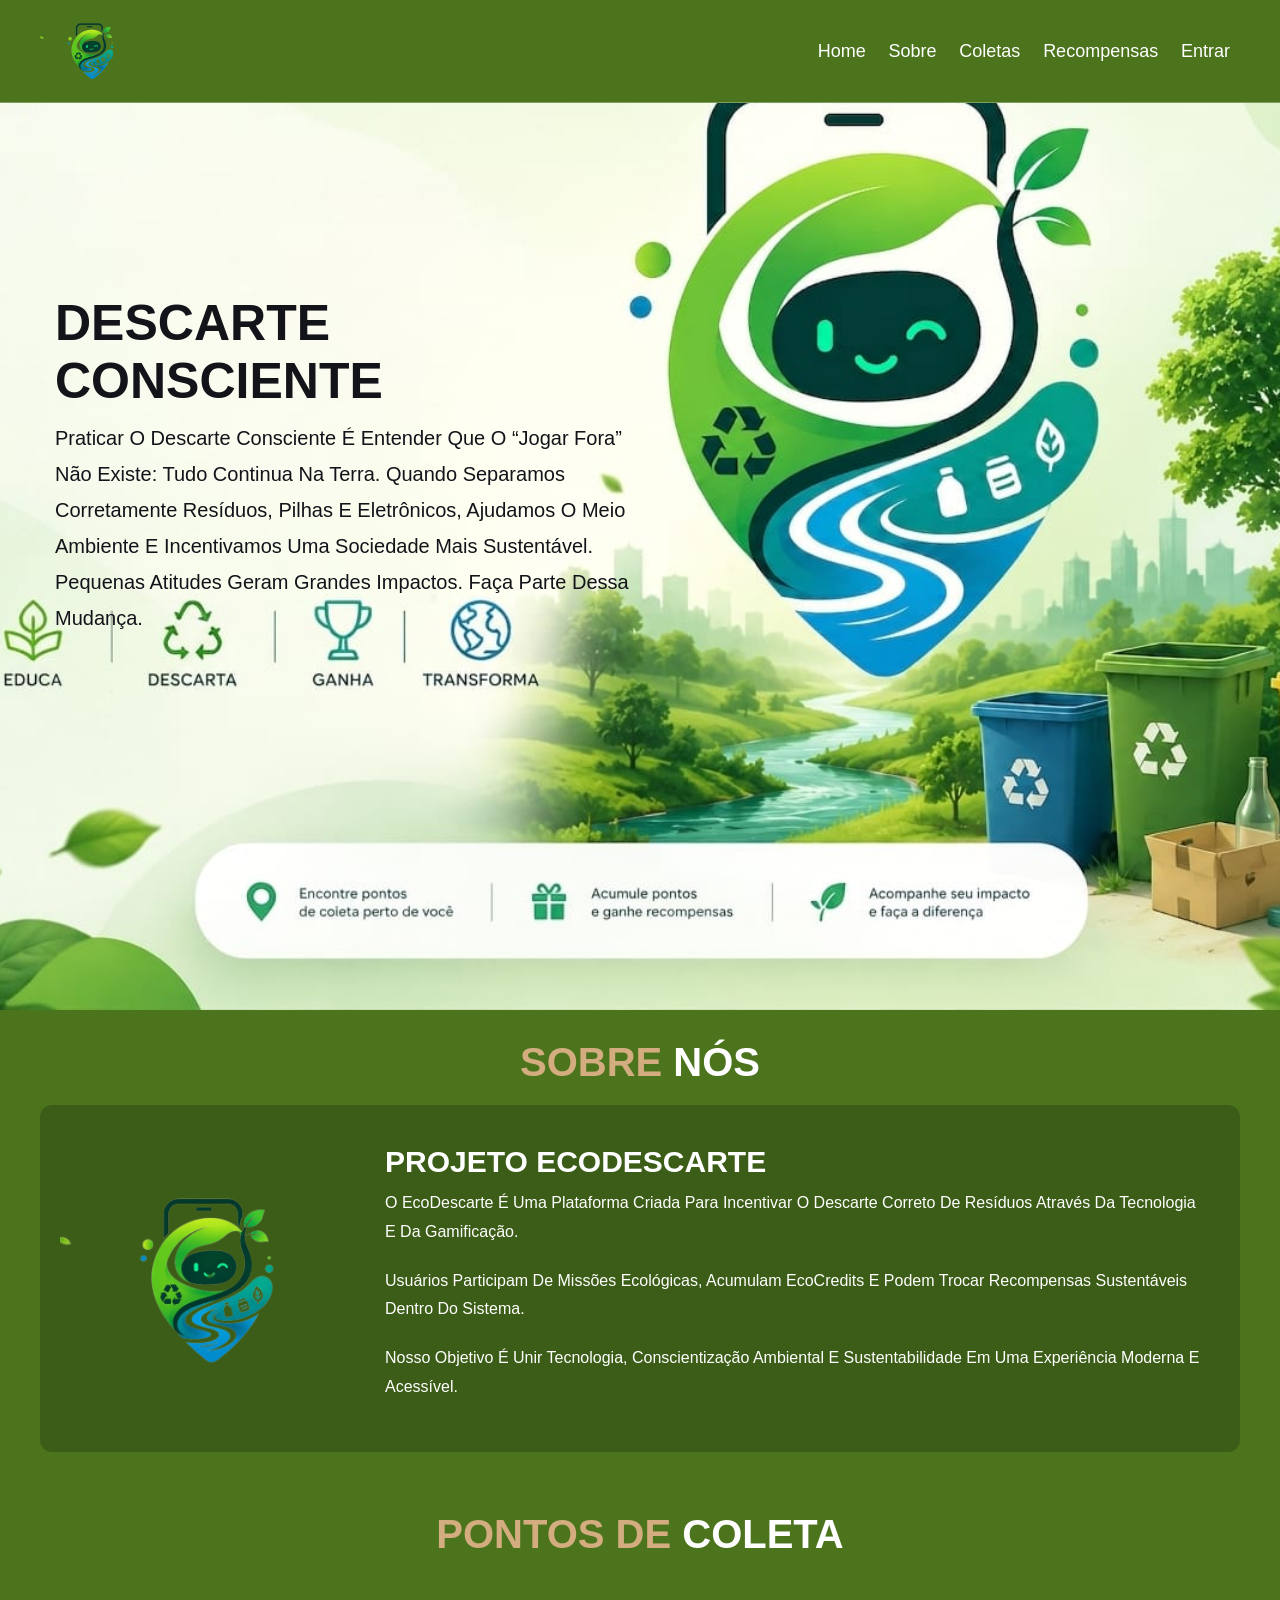
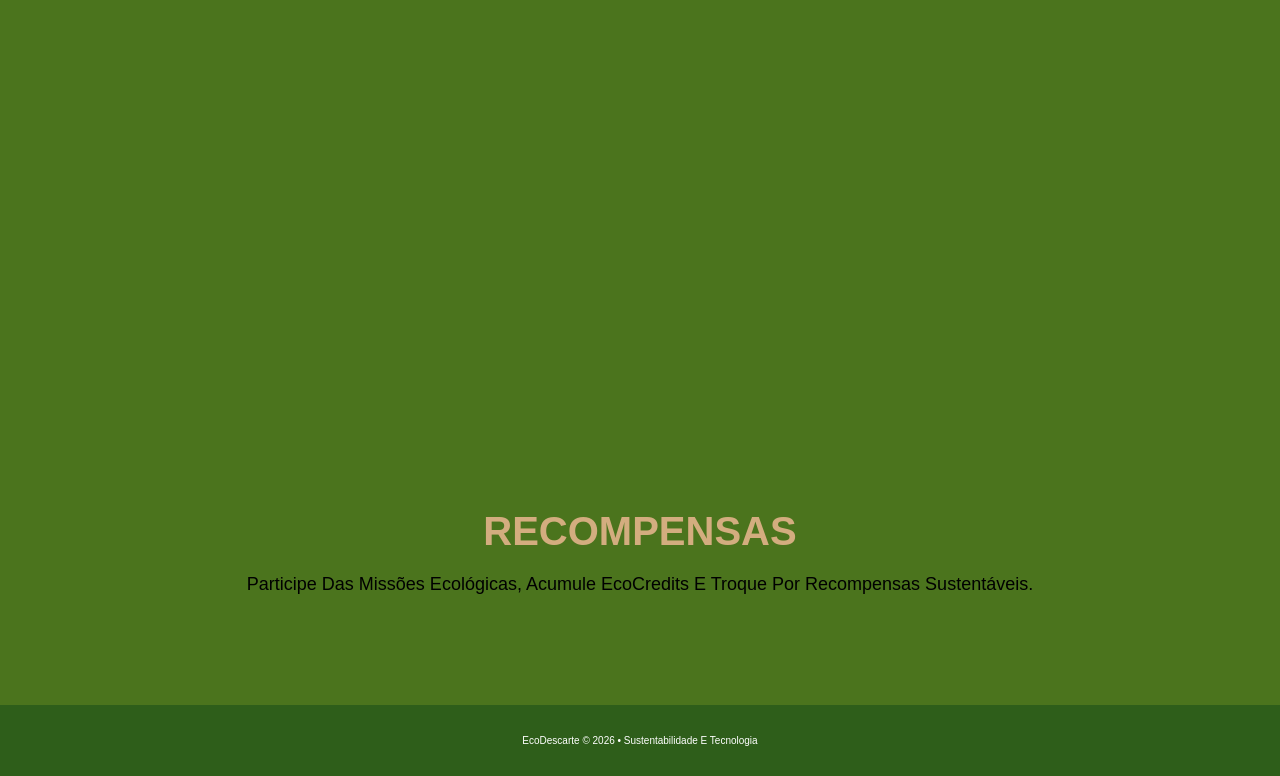
<file: frontend/index.html>
<!DOCTYPE html>
<html lang="pt-br">

<head>

    <meta charset="UTF-8">

    <meta name="viewport" content="width=device-width, initial-scale=1.0">

    <title>EcoDescarte</title>

    <!-- CSS -->
    <link rel="stylesheet" href="index.css">

    <!-- FONTES -->
    <link rel="preconnect" href="https://fonts.googleapis.com">

    <link rel="preconnect" href="https://fonts.gstatic.com" crossorigin>

    <link
        href="https://fonts.googleapis.com/css2?family=Poppins:wght@300;400;500;600;700&display=swap"
        rel="stylesheet">

</head>

<body>

    <!-- HEADER -->
    <header class="header">

        <section>

            <!-- LOGO -->
            <a href="index.html" class="logo">

                <img
                    src="img/logoDF.png"
                    class="logo-site"
                    alt="EcoDescarte">

            </a>

            <!-- NAVBAR -->
            <nav class="navbar">

                <a href="#home">Home</a>

                <a href="#sobre">Sobre</a>

                <a href="#coleta">Coletas</a>

                <a href="#recompensas">Recompensas</a>

                <!-- LOGIN -->
                <a href="login/login.html">
                    Entrar
                </a>

            </nav>

        </section>

    </header>


    <!-- HOME -->
    <div class="home-container">

        <section id="home">

            <div class="content">

                <h3>
                    DESCARTE CONSCIENTE
                </h3>

                <p>

                    Praticar o descarte consciente é entender
                    que o “jogar fora” não existe:
                    tudo continua na Terra.

                    Quando separamos corretamente resíduos,
                    pilhas e eletrônicos,
                    ajudamos o meio ambiente e incentivamos
                    uma sociedade mais sustentável.

                    Pequenas atitudes geram grandes impactos.
                    Faça parte dessa mudança.

                </p>


            </div>

        </section>

    </div>


    <!-- SOBRE -->
    <section class="sobre" id="sobre">

        <h2 class="title">

            Sobre <span>Nós</span>

        </h2>

        <div class="row">

            <!-- IMAGEM -->
            <div class="container-image">

                <img
                    src="img/logoDF.png"
                    class="logo-sobre"
                    alt="Projeto EcoDescarte">

            </div>

            <!-- TEXTO -->
            <div class="content">

                <h3>
                    Projeto EcoDescarte
                </h3>

                <p>

                    O EcoDescarte é uma plataforma criada para
                    incentivar o descarte correto de resíduos
                    através da tecnologia e da gamificação.

                </p>

                <p>

                    Usuários participam de missões ecológicas,
                    acumulam EcoCredits e podem trocar
                    recompensas sustentáveis dentro do sistema.

                </p>

                <p>

                    Nosso objetivo é unir tecnologia,
                    conscientização ambiental e sustentabilidade
                    em uma experiência moderna e acessível.

                </p>

            </div>

        </div>

    </section>


    <!-- COLETAS -->
    <section class="coletas" id="coleta">

        <h2 class="title">

            Pontos de <span>Coleta</span>

        </h2>

        <div class="map-container">

            <iframe
                src="https://www.google.com/maps/embed?pb=!1m16!1m12!1m3!1d15936.823341590052!2d-59.94503219999999!3d-3.0394121!2m3!1f0!2f0!3f0!3m2!1i1024!2i768!4f13.1!2m1!1scoleta%20de%20reciclagem!5e0!3m2!1spt-BR!2sbr!4v1778520309577!5m2!1spt-BR!2sbr"
                width="100%"
                height="450"
                style="border:0;"
                allowfullscreen=""
                loading="lazy"
                referrerpolicy="no-referrer-when-downgrade">

            </iframe>

        </div>

    </section>


    <!-- RECOMPENSAS -->
    <section class="loja" id="recompensas">

        <h2 class="title">

            Recompensas

        </h2>

        <p
            style="
                text-align:center;
                margin-bottom:30px;
                font-size:18px;
            ">

            Participe das missões ecológicas,
            acumule EcoCredits e troque
            por recompensas sustentáveis.

        </p>

        <!-- PRODUTOS -->
        <div class="box-container">

        </div>

    </section>


    <!-- FOOTER -->
    <footer
        style="
            text-align:center;
            padding:30px;
            color:white;
            background:#2E5E1A;
            margin-top:50px;
        ">

        EcoDescarte © 2026
        • Sustentabilidade e Tecnologia

    </footer>


    <!-- SCRIPT -->
    <script src="app.js"></script>

</body>

</html>
</file>
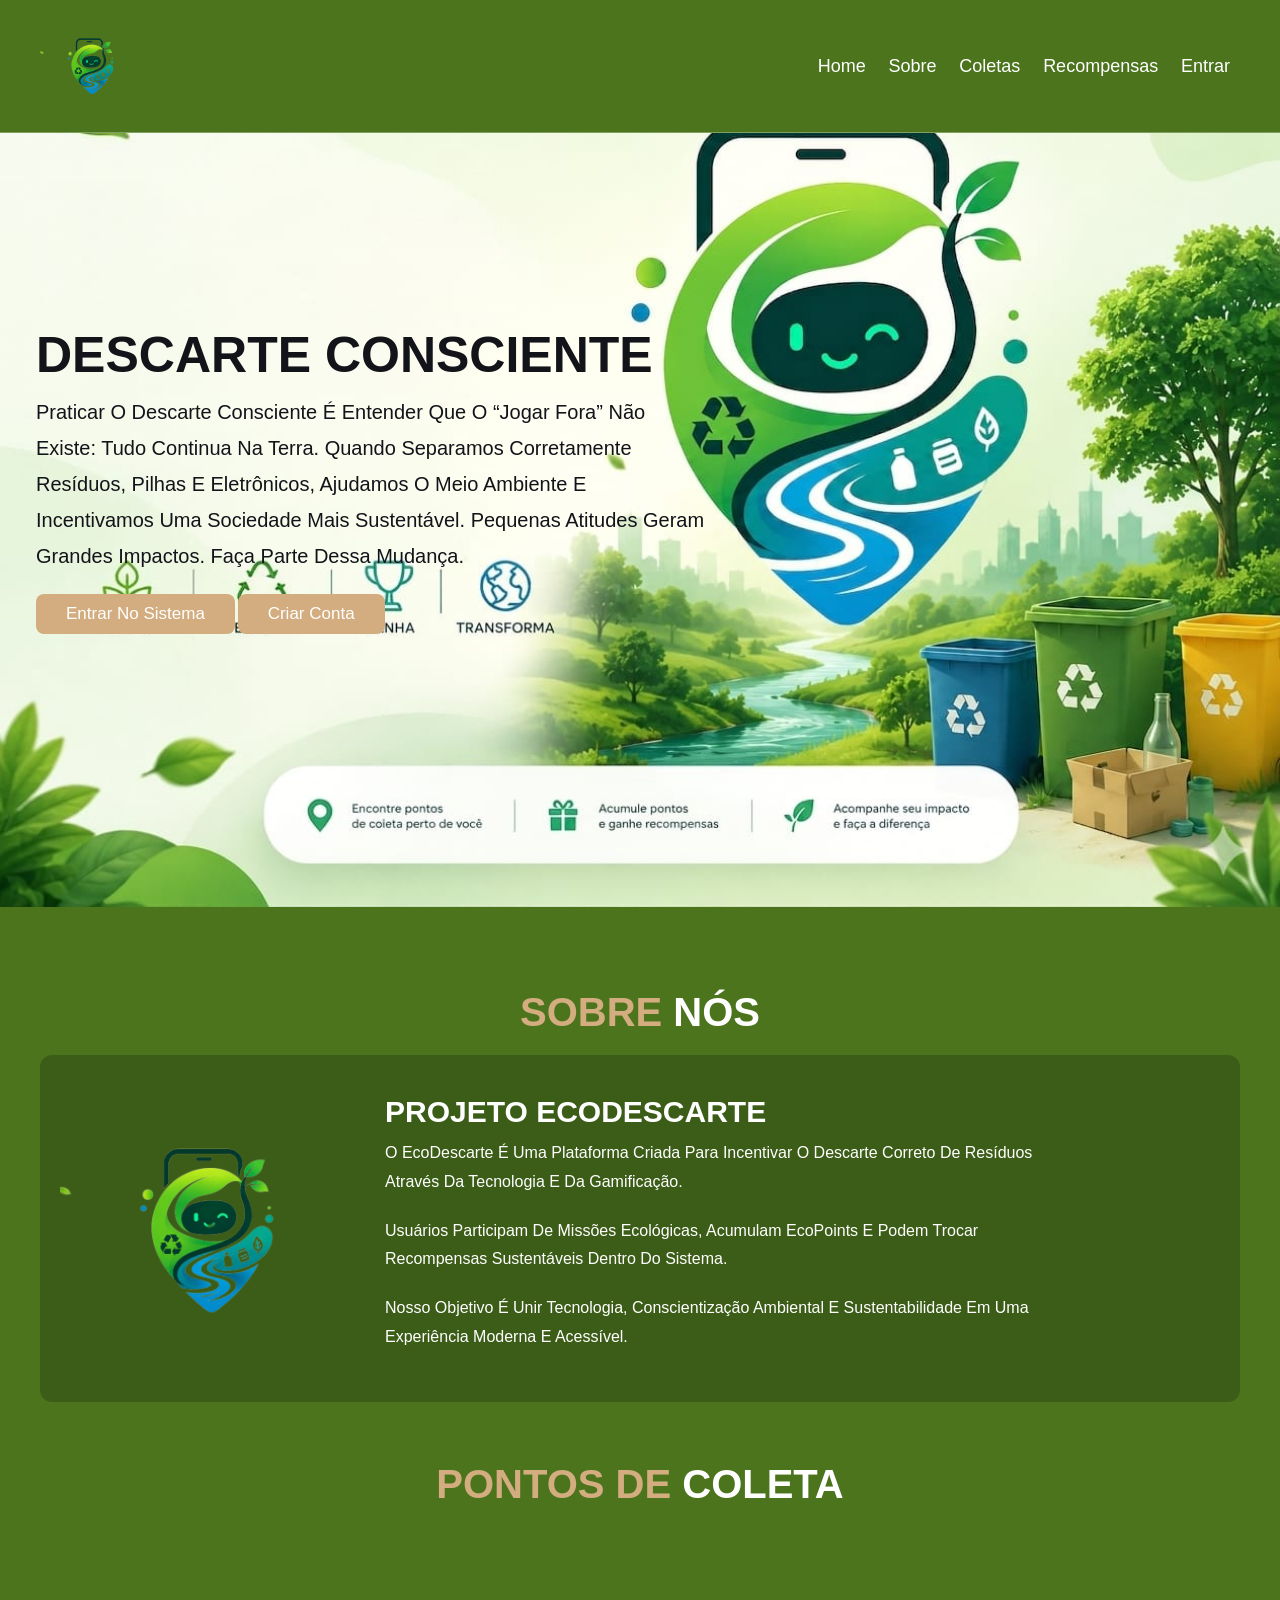
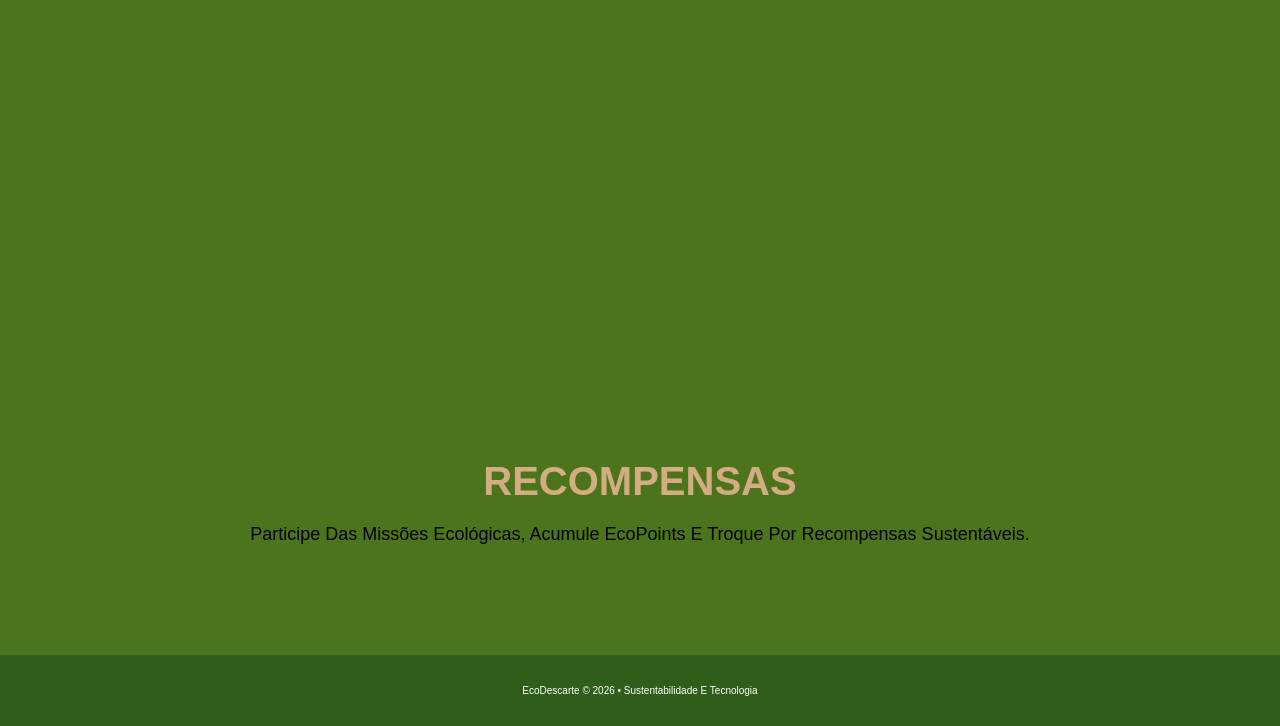
<file: frontend/index/index.html>
<!DOCTYPE html>
<html lang="pt-br">

<head>

    <meta charset="UTF-8">

    <meta name="viewport" content="width=device-width, initial-scale=1.0">

    <title>EcoDescarte</title>

    <!-- CSS -->
    <link rel="stylesheet" href="index.css">

    <!-- FONTES -->
    <link rel="preconnect" href="https://fonts.googleapis.com">

    <link rel="preconnect" href="https://fonts.gstatic.com" crossorigin>

    <link
        href="https://fonts.googleapis.com/css2?family=Poppins:wght@300;400;500;600;700&display=swap"
        rel="stylesheet">

</head>

<body>

    <!-- HEADER -->
    <header class="header">

        <section>

            <!-- LOGO -->
            <a href="index.html" class="logo">

                <img
                    src="img/logoDF.png"
                    class="logo-site"
                    alt="EcoDescarte">

            </a>

            <!-- NAVBAR -->
            <nav class="navbar">

                <a href="#home">Home</a>

                <a href="#sobre">Sobre</a>

                <a href="#coleta">Coletas</a>

                <a href="#recompensas">Recompensas</a>

                <!-- LOGIN -->
                <a href="../login/login.html">
                    Entrar
                </a>

            </nav>

        </section>

    </header>


    <!-- HOME -->
    <div class="home-container">

        <section id="home">

            <div class="content">

                <h3>
                    DESCARTE CONSCIENTE
                </h3>

                <p>

                    Praticar o descarte consciente é entender
                    que o “jogar fora” não existe:
                    tudo continua na Terra.

                    Quando separamos corretamente resíduos,
                    pilhas e eletrônicos,
                    ajudamos o meio ambiente e incentivamos
                    uma sociedade mais sustentável.

                    Pequenas atitudes geram grandes impactos.
                    Faça parte dessa mudança.

                </p>

                <!-- BOTÕES -->
                <div class="buttons-home">

                    <a
                        href="../login/login.html"
                        class="btn">

                        Entrar no Sistema

                    </a>

                    <a
                        href="../cadastro/cadastro.html"
                        class="btn">

                        Criar Conta

                    </a>

                </div>

            </div>

        </section>

    </div>


    <!-- SOBRE -->
    <section class="sobre" id="sobre">

        <h2 class="title">

            Sobre <span>Nós</span>

        </h2>

        <div class="row">

            <!-- IMAGEM -->
            <div class="container-image">

                <img
                    src="img/logoDF.png"
                    class="logo-sobre"
                    alt="Projeto EcoDescarte">

            </div>

            <!-- TEXTO -->
            <div class="content">

                <h3>
                    Projeto EcoDescarte
                </h3>

                <p>

                    O EcoDescarte é uma plataforma criada para
                    incentivar o descarte correto de resíduos
                    através da tecnologia e da gamificação.

                </p>

                <p>

                    Usuários participam de missões ecológicas,
                    acumulam EcoPoints e podem trocar
                    recompensas sustentáveis dentro do sistema.

                </p>

                <p>

                    Nosso objetivo é unir tecnologia,
                    conscientização ambiental e sustentabilidade
                    em uma experiência moderna e acessível.

                </p>

            </div>

        </div>

    </section>


    <!-- COLETAS -->
    <section class="coletas" id="coleta">

        <h2 class="title">

            Pontos de <span>Coleta</span>

        </h2>

        <div class="map-container">

            <iframe
                src="https://www.google.com/maps/embed?pb=!1m16!1m12!1m3!1d15936.823341590052!2d-59.94503219999999!3d-3.0394121!2m3!1f0!2f0!3f0!3m2!1i1024!2i768!4f13.1!2m1!1scoleta%20de%20reciclagem!5e0!3m2!1spt-BR!2sbr!4v1778520309577!5m2!1spt-BR!2sbr"
                width="100%"
                height="450"
                style="border:0;"
                allowfullscreen=""
                loading="lazy"
                referrerpolicy="no-referrer-when-downgrade">

            </iframe>

        </div>

    </section>


    <!-- RECOMPENSAS -->
    <section class="loja" id="recompensas">

        <h2 class="title">

            Recompensas

        </h2>

        <p
            style="
                text-align:center;
                margin-bottom:30px;
                font-size:18px;
            ">

            Participe das missões ecológicas,
            acumule EcoPoints e troque
            por recompensas sustentáveis.

        </p>

        <!-- PRODUTOS -->
        <div class="box-container">

        </div>

    </section>


    <!-- FOOTER -->
    <footer
        style="
            text-align:center;
            padding:30px;
            color:white;
            background:#2E5E1A;
            margin-top:50px;
        ">

        EcoDescarte © 2026
        • Sustentabilidade e Tecnologia

    </footer>


    <!-- SCRIPT -->
    <script src="app.js"></script>

</body>

</html>
</file>
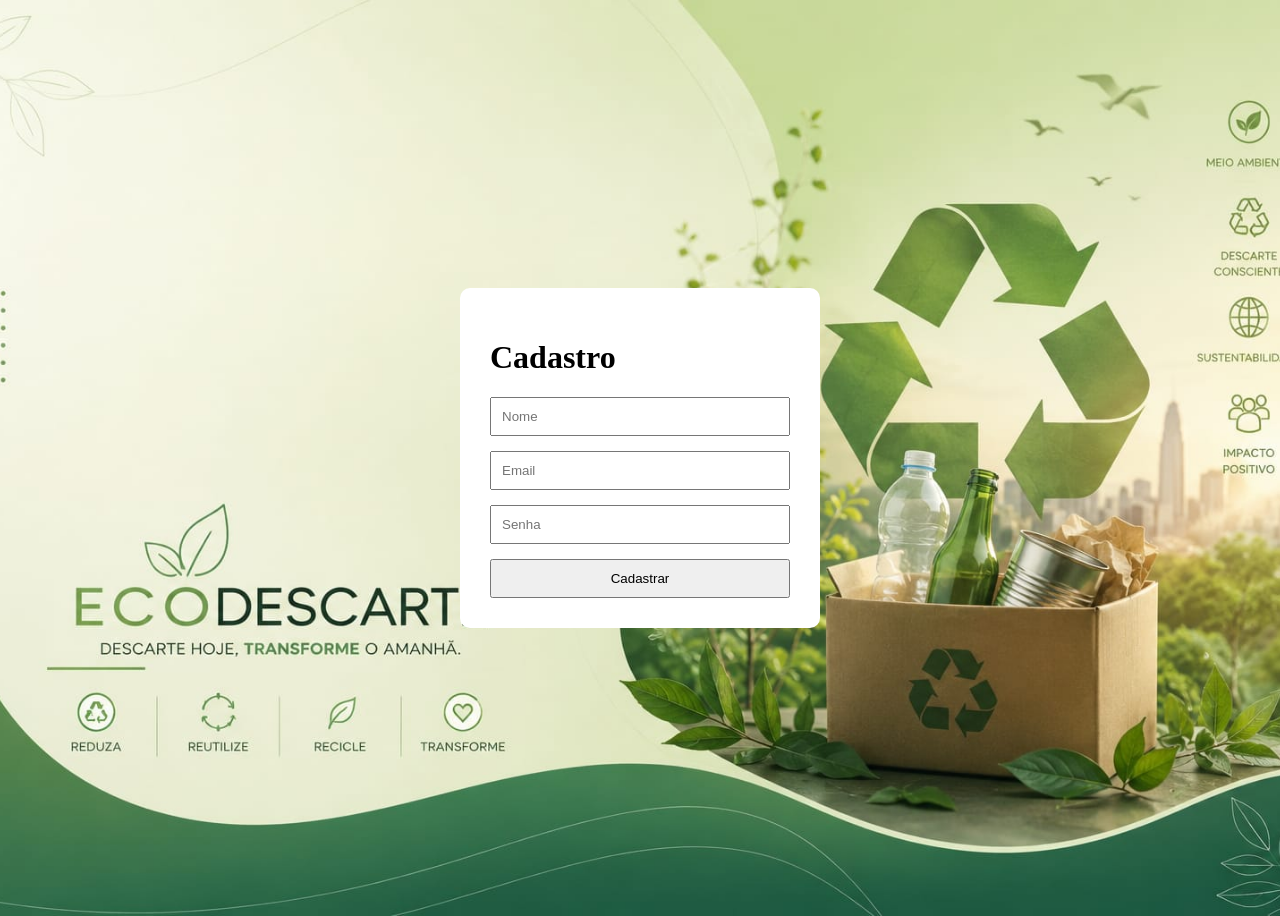
<file: frontend/cadastro/cadastro.html>
<!DOCTYPE html>
<html lang="pt-BR">

<head>
    <meta charset="UTF-8">
    <meta name="viewport" content="width=device-width, initial-scale=1.0">
    <title>Cadastro EcoDescarte</title>

    <link rel="stylesheet" href="cadastro.css">
</head>

<body>

    <main class="container">

        <form id="cadastroForm">

            <h1>Cadastro</h1>

            <input type="text" id="nome" placeholder="Nome" required>

            <input type="email" id="email" placeholder="Email" required>

            <input type="password" id="senha" placeholder="Senha" required>

            <button type="submit">
                Cadastrar
            </button>

        </form>

    </main>

    <script src="cadastro.js"></script>

</body>

</html>
</file>
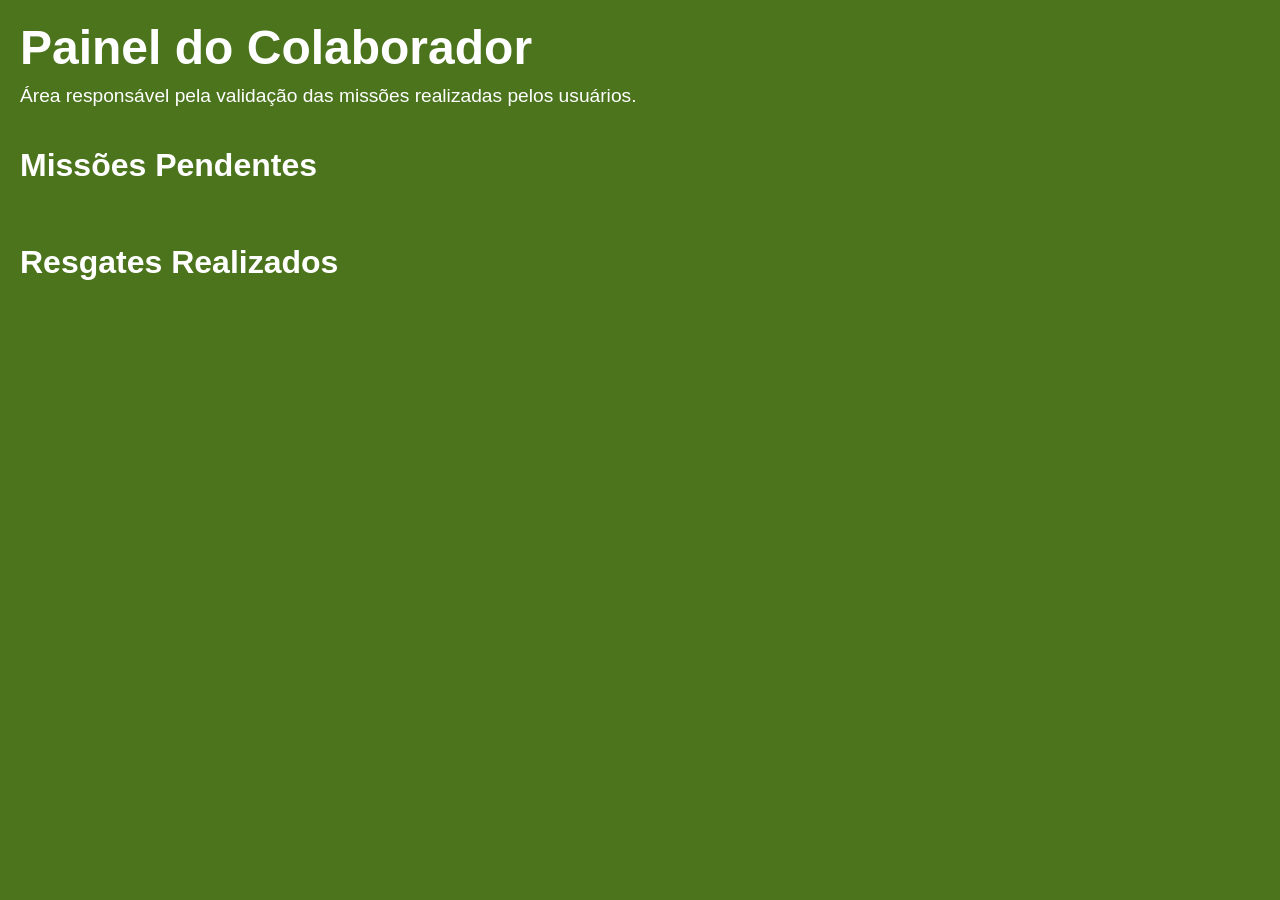
<file: frontend/colaborador/colaborador.html>
<!DOCTYPE html>
<html lang="pt-BR">

<head>

    <meta charset="UTF-8">

    <meta name="viewport" content="width=device-width, initial-scale=1.0">

    <title>Painel do Colaborador</title>

    <link rel="stylesheet" href="colaborador.css">

</head>

<body>

    <header>

        <h1>Painel do Colaborador</h1>

        <p>
            Área responsável pela validação das missões
            realizadas pelos usuários.
        </p>

    </header>


    <main>

        <!-- MISSÕES -->
        <section>

            <h2>Missões Pendentes</h2>

            <div id="missoes"></div>

        </section>


        <!-- RESGATES -->
        <section>

            <h2>Resgates Realizados</h2>

            <div id="resgates"></div>

        </section>

    </main>

    <script src="colaborador.js"></script>

</body>

</html>
</file>
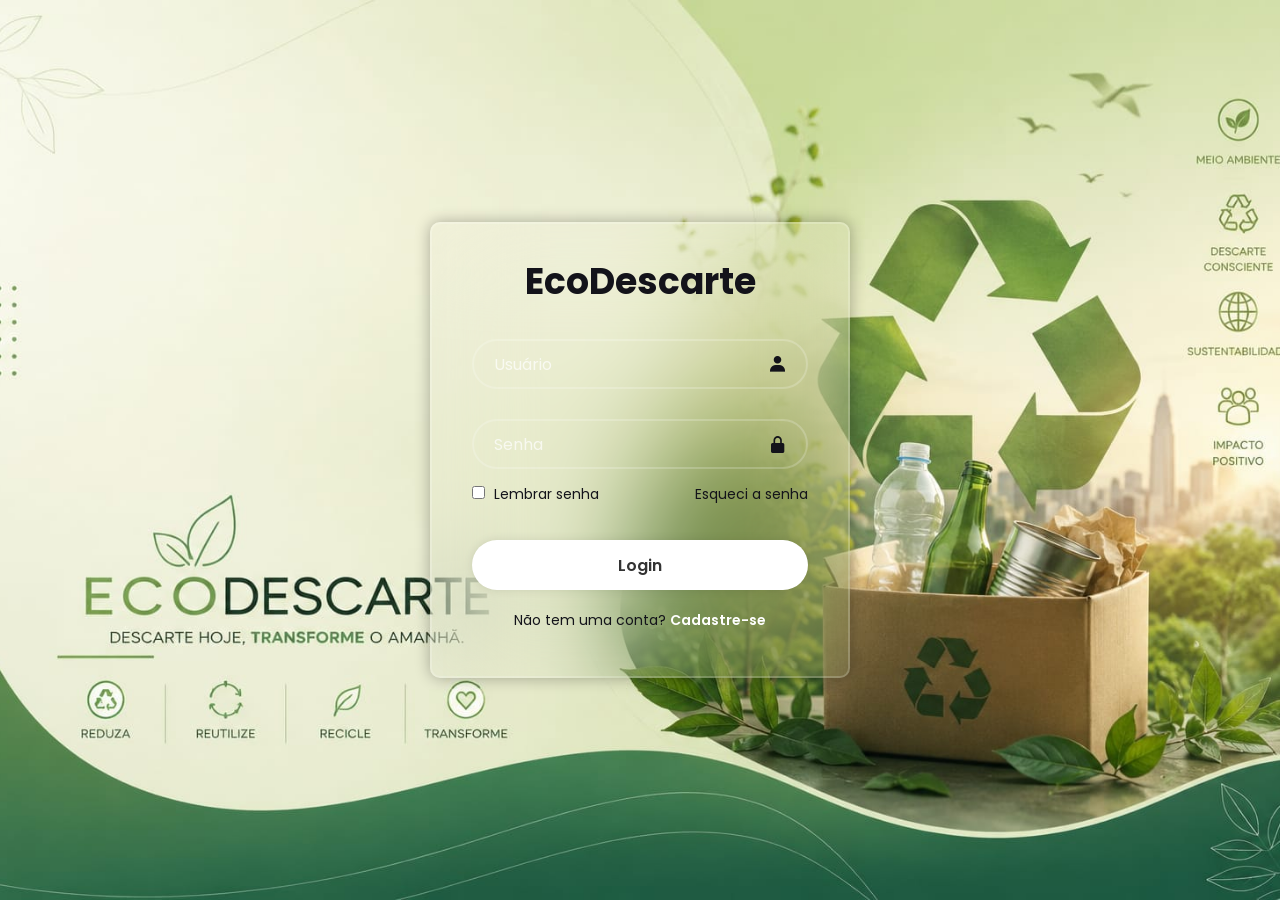
<file: frontend/dash/dashboard.html>
<!DOCTYPE html>
<html lang="pt-BR">

<head>

    <meta charset="UTF-8">

    <link
    href="https://fonts.googleapis.com/css2?family=Poppins:wght@300;400;500;600&display=swap"
    rel="stylesheet">

    <title>EcoDescarte - Dashboard</title>

    <link rel="stylesheet" href="dashboard.css">

</head>

<body>

<div class="app">

    <!-- SIDEBAR -->
    <aside class="sidebar">

        <h2>EcoDescarte</h2>

        <button onclick="showPage('home')">
            🏠 Home
        </button>

        <button onclick="showPage('mapa')">
            🗺️ Mapa
        </button>

        <button onclick="showPage('loja')">
            🛒 Loja
        </button>

        <button onclick="showPage('resgates')">
            🎟 Resgates
        </button>

        <button onclick="showPage('perfil')">
            👤 Perfil
        </button>

        <button onclick="logout()">
            🚪 Sair
        </button>

    </aside>


    <!-- CONTEÚDO -->
    <main class="content">

        <!-- HOME -->
        <section id="home" class="page">

    <!-- TOPO -->
    <div class="dashboard-top">

        <div>

            <h1>
                Bem-vindo,
                <span id="userName"></span> 👋
            </h1>

            <p>
                Acompanhe suas atividades
                sustentáveis no EcoDescarte.
            </p>

        </div>

    </div>


    <!-- CARDS -->
    <div class="stats-grid">

        <!-- pontos -->
        <div class="stat-card">

            <h3>EcoCredits</h3>

            <h2 id="userPoints"></h2>

            <p>
                Continue reciclando 🌱
            </p>

        </div>


        <!-- missões -->
        <div class="stat-card">

            <h3>Missões</h3>

            <h2 id="totalMissoes">
                0
            </h2>

            <p>
                Missões realizadas
            </p>

        </div>


        <!-- aprovadas -->
        <div class="stat-card">

            <h3>Aprovadas</h3>

            <h2 id="missoesAprovadas">
                0
            </h2>

            <p>
                Excelente trabalho
            </p>

        </div>

    </div>


    <!-- HISTÓRICO -->
    <div class="historico-container">

        <div class="historico-header">

            <h2>
                Histórico de Missões
            </h2>

        </div>

        <table class="historico-table">

            <thead>

                <tr>

                    <th>Data</th>

                    <th>Ecocredits</th>

                    <th>Status</th>

                    <th>Pontos</th>

                </tr>

            </thead>

            <tbody id="historicoMissoes">

            </tbody>

        </table>

    </div>

</section>


        <!-- MAPA -->
        <section id="mapa" class="page hidden">

            <h2 class="section-title">

                Mapa de Coleta 🗺️

            </h2>


            <!-- CARD MAPA -->
            <div class="map-card">

                <iframe
                    src="https://www.google.com/maps/embed?pb=!1m16!1m12!1m3!1d15936.823341590052!2d-59.94503219999999!3d-3.0394121!2m3!1f0!2f0!3f0!3m2!1i1024!2i768!4f13.1!2m1!1scoleta%20de%20reciclagem!5e0!3m2!1spt-BR!2sbr!4v1778520309577!5m2!1spt-BR!2sbr"
                    width="100%"
                    height="420"
                    style="border:0;"
                    allowfullscreen=""
                    loading="lazy">

                </iframe>

            </div>


            <!-- STATUS -->
            <div class="status-box">

                <p id="statusMissao">

                </p>

            </div>


            <!-- FORM -->
            <div class="formMissao">

                <h3>
                    Nova Missão
                </h3>


                <!-- ecoponto -->
                <label>
                    Ponto de Coleta
                </label>

                <select id="pontoColeta">

                    <option value="Ecoponto Centro">
                        Ecoponto Centro
                    </option>

                    <option value="Ecoponto Zona Norte">
                        Ecoponto Zona Norte
                    </option>

                    <option value="Ecoponto Shopping">
                        Ecoponto Shopping
                    </option>

                </select>


                <!-- tipo -->
                <label>
                    Tipo de Material
                </label>

                <select id="tipoLixo">

                    <option value="Plástico">
                        Plástico
                    </option>

                    <option value="Papel">
                        Papel
                    </option>

                    <option value="Vidro">
                        Vidro
                    </option>

                    <option value="Metal">
                        Metal
                    </option>

                    <option value="Eletrônico">
                        Eletrônico
                    </option>

                </select>


                <!-- quantidade -->
                <label>
                    Quantidade
                </label>

                <input
                    type="text"
                    id="quantidade"
                    placeholder="Ex: 2kg"
                >


                <!-- botão -->
                <button onclick="iniciarMissao()">

                    Iniciar Missão

                </button>

            </div>

        </section>


        <!-- LOJA -->
        <!-- LOJA -->
<section id="loja" class="page hidden">

    <div class="loja-header">

        <div>

            <h2>
                Loja EcoCredits 🛒
            </h2>

            <p>

                Troque seus EcoCredits
                por recompensas sustentáveis.

            </p>

        </div>

    </div>


    <!-- PRODUTOS -->
    <div id="produtos"></div>

</section>

        <!-- RESGATES -->
        <!-- RESGATES -->
<section id="resgates" class="page hidden">

    <div class="resgates-header">

        <div>

            <h2>
                Meus Resgates 🎟
            </h2>

            <p>

                Visualize seus vouchers
                e recompensas resgatadas.

            </p>

        </div>

    </div>


    <!-- LISTA -->
    <div id="listaResgates">

    </div>

</section>


        <!-- PERFIL -->
        <section id="perfil" class="page hidden">

            <div class="perfil-header">

                <h2>
                    Meu Perfil 👤
                </h2>

                <p>

                    Informações da sua conta EcoDescarte.

                </p>

            </div>


            <!-- CARD PERFIL -->
            <div class="perfil-card">

                <!-- avatar -->
                <div class="perfil-avatar">

                    👤

                </div>


                <!-- infos -->
                <div class="perfil-info">

                    <h3 id="userNamePerfil">

                    </h3>

                    <p id="email">

                    </p>

                </div>

            </div>


            <!-- estatísticas -->
            <div class="perfil-stats">

                <div class="perfil-stat">

                    <h4>
                        EcoCredits
                    </h4>

                    <p id="points">

                    </p>

                </div>


                <div class="perfil-stat">

                    <h4>
                        Missões
                    </h4>

                    <p id="perfilMissoes">

                        0

                    </p>

                </div>


                <div class="perfil-stat">

                    <h4>
                        Aprovadas
                    </h4>

                    <p id="perfilAprovadas">

                        0

                    </p>

                </div>

            </div>

        </section>

    </main>

</div>

<script src="dashboard.js"></script>

</body>
</html>
</file>
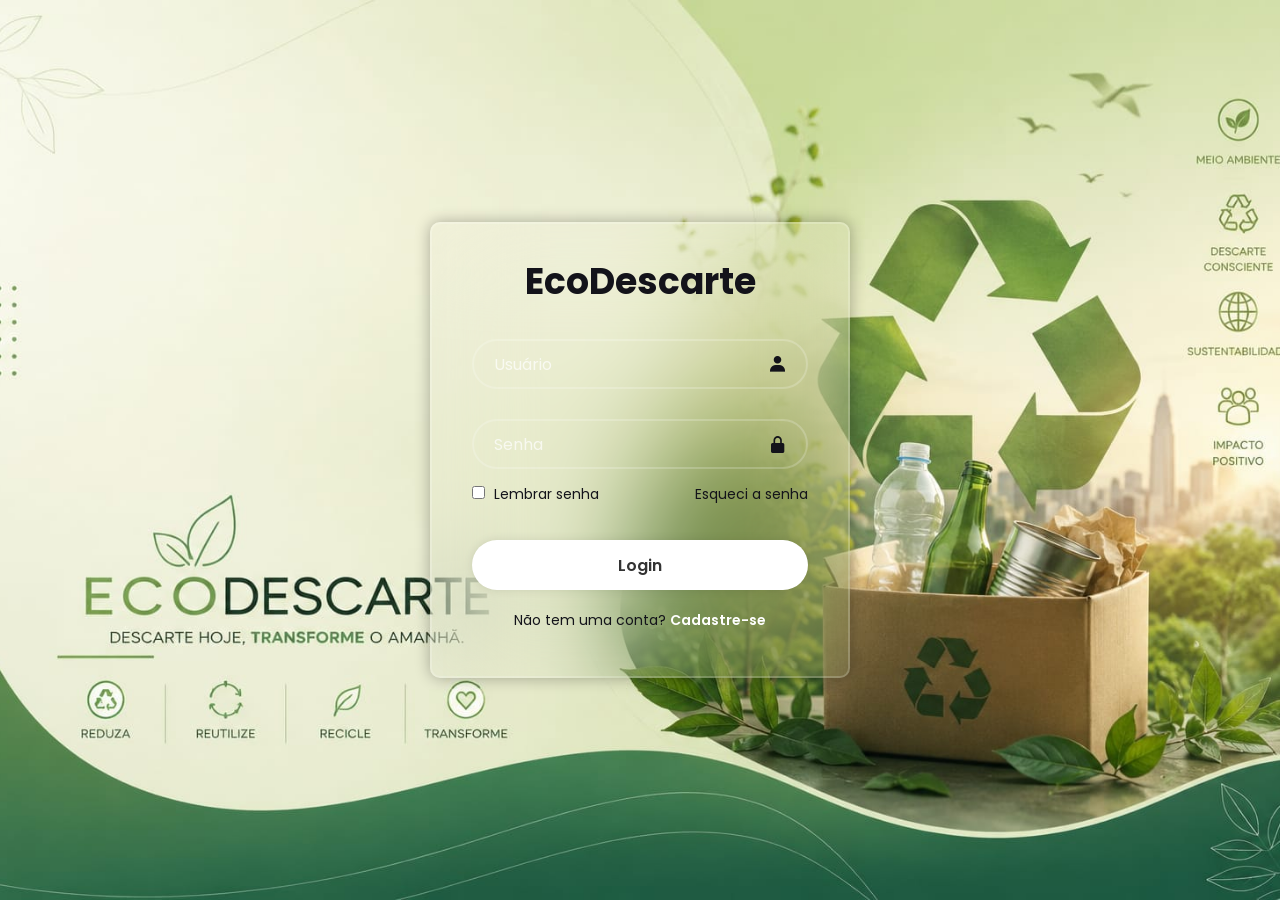
<file: frontend/login/login.html>
<!DOCTYPE html>
<html lang="pt-BR">
<head>
    <meta charset="UTF-8">
    <meta name="viewport" content="width=device-width, initial-scale=1.0">
    <title>EcoDescarte Login</title>
    <link href="https://unpkg.com/boxicons@2.1.4/css/boxicons.min.css" rel="stylesheet">
    <link rel="stylesheet" href="login.css">
</head>

<body>
    
    <main class="container">
        <form id="loginForm">
            <h1>EcoDescarte</h1>
            
            <div class="input-box">
                <input type="email" id="email" placeholder="Usuário" required>
                <i class='bx bxs-user'></i>
            </div>
            
            <div class="input-box">
                <input type="password" id="senha" placeholder="Senha" required>
                <i class='bx bxs-lock-alt'></i>
            </div>
            
            <div class="remember-forgot">
                <label>
                    <input type="checkbox"> Lembrar senha
                </label>
                <a href="#">Esqueci a senha</a>
            </div>
            
            <button type="submit" class="login">Login</button>

            <div class="register-link">
                <p>Não tem uma conta? <a href="../cadastro/cadastro.html">Cadastre-se</a></p>
            </div>
        </form>
    </main>

    <script src="login.js"></script>
    
</body>
</html>
</file>
<file: frontend/index.css>
:root{
    --main-color: #d3ad7f;
    --black: #13131a;
    --bg: #4B741D;
    --border: 0.1rem solid rgba(255, 255, 255, 0.3);
    font-size: 10px;
}


/* RESET */
*{
    margin: 0;
    padding: 0;
    outline: none;
    border: none;
    text-decoration: none;
    text-transform: capitalize;
    transition: 0.2s linear;
    font-family: "Roboto", sans-serif;
}


/* SCROLL CORRIGIDO */
html{
    scroll-behavior: smooth;
    scroll-padding-top: 120px;
}


body{
    background-color: var(--bg);
}


/* SECTIONS */
section{
    padding: 3rem 2rem;
    margin: 0 auto;
    max-width: 1200px;
}


/* HEADER */
.header{
    position: fixed;
    top: 0;
    left: 0;
    right: 0;
    z-index: 99;
    border-bottom: var(--border);
    background-color: var(--bg);
}

.header section{
    display: flex;
    align-items: center;
    justify-content: space-between;

    padding-top: 0.00rem;
    padding-bottom: 0.00rem;
}


/* LOGO */
.logo-site{
    width: 100px;
    height: 100px;
    object-fit: contain;
}


/* NAVBAR */
.navbar a{
    margin: 0 1rem;
    font-size: 1.8rem;
    color: #fff;
}

.navbar a:hover{
    color: var(--main-color);
    border-bottom: 0.1rem solid var(--main-color);
    padding-bottom: 0.5rem;
}


/* BOTÕES */
.btn{
    background: var(--main-color);
    color: #fff;
    padding: 1rem 3rem;
    font-size: 1.7rem;
    cursor: pointer;
    margin-top: 1rem;
    display: inline-block;
    border-radius: 8px;
}

.btn:hover{
    letter-spacing: 0.1rem;
    opacity: 0.9;
}


.home-container{

    background: url("./img/folder.jpeg");

    background-position: center;

    background-repeat: no-repeat;

    background-size: cover;

    min-height: 100vh;

    width: 100%;
}
.home-container section{

    display: flex;

    align-items: center;

    min-height: 100vh;

    padding-left: 50px;

    padding-top: 80px;
}

.home-container .content{

    max-width: 600px;

    z-index: 2;

    position: relative;

    margin-top: -120px;
}

.content h3{
    color: var(--black);
    font-size: 5rem;
    text-transform: uppercase;
}

.content p{
    color: var(--black);
    font-size: 2rem;
    font-weight: 500;
    line-height: 1.8;
    padding: 1rem 0;
}


/* TITLES */
.title{
    font-size: 4rem;
    color: var(--main-color);
    text-align: center;
    text-transform: uppercase;
    margin-bottom: 2rem;
}

.title span{
    color: #fff;
    text-transform: uppercase;
}


/* SOBRE */
.sobre .row{
    display: flex;
    align-items: center;
    background-color: rgba(0,0,0,0.2);
    gap: 1.5rem;
    border-radius: 12px;
    padding: 2rem;
}

.sobre .row .content{
    padding: 2rem;
}

.sobre .row .content h3{
    font-size: 3rem;
    color: #fff;
}

.sobre .row .content p{
    font-size: 1.6rem;
    color: #fff;
    padding: 1rem 0;
    line-height: 1.8;
}


/* LOGOS */
.logo-sobre{
    width: 290px;
    height: 290px;
    object-fit: contain;
}


/* COLETAS */
.coletas{
    text-align: center;
}

.coletas iframe{
    max-width: 100%;
    border-radius: 12px;
    margin-top: 2rem;
}


/* RECOMPENSAS */
.loja .box-container{
    display: grid;
    grid-template-columns: repeat(auto-fit, minmax(30rem, 1fr));
    gap: 1.5rem;
}

.loja .box-container .box{
    text-align: center;
    border: var(--border);
    padding: 3rem;
    cursor: pointer;
    border-radius: 12px;
    background: rgba(0,0,0,0.2);
}

.loja .box-container .box img{
    height: 15rem;
    object-fit: contain;
}

.loja .box-container .box h3{
    color: #fff;
    font-size: 2rem;
    padding: 1rem;
}

.loja .box-container .box .price{
    color: #fff;
    font-size: 2.5rem;
    padding: 0.5rem 0;
}

.loja .box-container .box:hover{
    transform: translateY(-5px);
    background-color: #fff;
}

.loja .box-container .box:hover *{
    color: var(--black);
}


/* ===============================
RESPONSIVIDADE PREMIUM
=============================== */
@media (max-width: 768px){

    html{

        font-size: 8px;
    }


    /* HEADER */
    .header section{

        flex-direction: column;

        gap: 1rem;

        padding: 1rem;
    }


    /* logo */
    .logo-site{

        width: 75px;

        height: 75px;
    }


    /* navbar */
    .navbar{

        display: flex;

        flex-wrap: wrap;

        justify-content: center;

        gap: 10px;
    }

    .navbar a{

        font-size: 1.5rem;

        margin: 0;
    }


    /* HOME */
    .home-container{

        background-position: center;
    }

    .home-container section{

        justify-content: center;

        text-align: center;

        padding: 120px 20px 40px 20px;
    }

    .home-container .content{

        margin-top: 0;

        max-width: 100%;
    }


    /* título home */
    .home-container .content h3{

        font-size: 3.8rem;

        line-height: 1.2;
    }


    /* texto home */
    .home-container .content p{

        font-size: 1.6rem;

        line-height: 1.8;
    }


    /* botões */
    .buttons-home{

        display: flex;

        flex-direction: column;

        gap: 15px;

        align-items: center;
    }

    .btn{

        width: 100%;

        max-width: 280px;

        text-align: center;
    }


    /* SOBRE */
    .sobre .row{

        flex-direction: column;

        text-align: center;
    }

    .logo-sobre{

        width: 200px;

        height: 200px;
    }

    .sobre .row .content h3{

        font-size: 2.5rem;
    }

    .sobre .row .content p{

        font-size: 1.5rem;
    }


    /* TÍTULOS */
    .title{

        font-size: 3rem;
    }


    /* MAPA */
    .coletas iframe{

        height: 300px;
    }


    /* LOJA */
    .loja .box-container{

        grid-template-columns: 1fr;
    }

    .loja .box-container .box{

        padding: 2rem;
    }

    .loja .box-container .box img{

        height: 12rem;
    }


    /* FOOTER */
    footer{

        font-size: 1.4rem;

        padding: 2rem;
    }
}
</file>
<file: frontend/index/index.css>
:root{
    --main-color: #d3ad7f;
    --black: #13131a;
    --bg: #4B741D;
    --border: 0.1rem solid rgba(255, 255, 255, 0.3);
    font-size: 10px;
}


/* RESET */
*{
    margin: 0;
    padding: 0;
    outline: none;
    border: none;
    text-decoration: none;
    text-transform: capitalize;
    transition: 0.2s linear;
    font-family: "Roboto", sans-serif;
}


/* SCROLL CORRIGIDO */
html{
    scroll-behavior: smooth;
    scroll-padding-top: 120px;
}


body{
    background-color: var(--bg);
}


/* SECTIONS */
section{
    padding: 3rem 2rem;
    margin: 0 auto;
    max-width: 1200px;
}


/* HEADER */
.header{
    position: fixed;
    top: 0;
    left: 0;
    right: 0;
    z-index: 99;
    border-bottom: var(--border);
    background-color: var(--bg);
}

.header section{
    display: flex;
    align-items: center;
    justify-content: space-between;
    padding-top: 1.5rem;
    padding-bottom: 1.5rem;
}


/* LOGO */
.logo-site{
    width: 100px;
    height: 100px;
    object-fit: contain;
}


/* NAVBAR */
.navbar a{
    margin: 0 1rem;
    font-size: 1.8rem;
    color: #fff;
}

.navbar a:hover{
    color: var(--main-color);
    border-bottom: 0.1rem solid var(--main-color);
    padding-bottom: 0.5rem;
}


/* BOTÕES */
.btn{
    background: var(--main-color);
    color: #fff;
    padding: 1rem 3rem;
    font-size: 1.7rem;
    cursor: pointer;
    margin-top: 1rem;
    display: inline-block;
    border-radius: 8px;
}

.btn:hover{
    letter-spacing: 0.1rem;
    opacity: 0.9;
}


/* HOME */
.home-container{
    background: url("./img/folder.jpeg");
    background-position: center;
    background-repeat: no-repeat;
    background-size: contain;
    width: 100%;
    min-height: 100vh;
}

.home-container section{
    display: flex;
    align-items: center;
    justify-content: flex-start;
    min-height: 100vh;
    padding-left: 12px;
}

.content{
    max-width: 670px;
    text-align: left;
    z-index: 2;
}

.content h3{
    color: var(--black);
    font-size: 5rem;
    text-transform: uppercase;
}

.content p{
    color: var(--black);
    font-size: 2rem;
    font-weight: 500;
    line-height: 1.8;
    padding: 1rem 0;
}


/* TITLES */
.title{
    font-size: 4rem;
    color: var(--main-color);
    text-align: center;
    text-transform: uppercase;
    margin-bottom: 2rem;
}

.title span{
    color: #fff;
    text-transform: uppercase;
}


/* SOBRE */
.sobre .row{
    display: flex;
    align-items: center;
    background-color: rgba(0,0,0,0.2);
    gap: 1.5rem;
    border-radius: 12px;
    padding: 2rem;
}

.sobre .row .content{
    padding: 2rem;
}

.sobre .row .content h3{
    font-size: 3rem;
    color: #fff;
}

.sobre .row .content p{
    font-size: 1.6rem;
    color: #fff;
    padding: 1rem 0;
    line-height: 1.8;
}


/* LOGOS */
.logo-sobre{
    width: 290px;
    height: 290px;
    object-fit: contain;
}


/* COLETAS */
.coletas{
    text-align: center;
}

.coletas iframe{
    max-width: 100%;
    border-radius: 12px;
    margin-top: 2rem;
}


/* RECOMPENSAS */
.loja .box-container{
    display: grid;
    grid-template-columns: repeat(auto-fit, minmax(30rem, 1fr));
    gap: 1.5rem;
}

.loja .box-container .box{
    text-align: center;
    border: var(--border);
    padding: 3rem;
    cursor: pointer;
    border-radius: 12px;
    background: rgba(0,0,0,0.2);
}

.loja .box-container .box img{
    height: 15rem;
    object-fit: contain;
}

.loja .box-container .box h3{
    color: #fff;
    font-size: 2rem;
    padding: 1rem;
}

.loja .box-container .box .price{
    color: #fff;
    font-size: 2.5rem;
    padding: 0.5rem 0;
}

.loja .box-container .box:hover{
    transform: translateY(-5px);
    background-color: #fff;
}

.loja .box-container .box:hover *{
    color: var(--black);
}


/* RESPONSIVIDADE */
@media (max-width: 768px){

    .header section{
        flex-direction: column;
        gap: 1rem;
    }

    .navbar{
        display: flex;
        flex-wrap: wrap;
        justify-content: center;
    }

    .content h3{
        font-size: 3.5rem;
    }

    .content p{
        font-size: 1.6rem;
    }

    .sobre .row{
        flex-direction: column;
    }

    .logo-sobre{
        width: 200px;
        height: 200px;
    }
}
</file>
<file: frontend/cadastro/cadastro.css>
body {
    display: flex;
    justify-content: center;
    align-items: center;
    min-height: 100vh;
    background: url('./img/loginBG.jpeg');
    background-size: cover;
    background-position: center;
}

.container{
    background-color: white;
    padding: 30px;
    border-radius: 10px;
    width: 300px;
}

form{
    display: flex;
    flex-direction: column;
}

input{
    margin-bottom: 15px;
    padding: 10px;
}

button{
    padding: 10px;
    cursor: pointer;
}
</file>
<file: frontend/colaborador/colaborador.css>
*{
    margin: 0;
    padding: 0;
    box-sizing: border-box;
    font-family: Arial, sans-serif;
}

body{
    background: #4B741D;
    color: white;
    padding: 20px;
}

header{
    margin-bottom: 40px;
}

header h1{
    font-size: 3rem;
    margin-bottom: 10px;
}

header p{
    font-size: 1.2rem;
}

section{
    margin-bottom: 40px;
}

h2{
    margin-bottom: 20px;
    font-size: 2rem;
}

#missoes,
#resgates{
    display: grid;
    grid-template-columns:
        repeat(auto-fit, minmax(300px, 1fr));
    gap: 20px;
}

.card{
    background: rgba(255,255,255,0.1);
    padding: 20px;
    border-radius: 12px;
    border: 1px solid rgba(255,255,255,0.2);
}

.card h3{
    margin-bottom: 10px;
}

.card p{
    margin-bottom: 8px;
}

button{
    margin-top: 10px;
    margin-right: 10px;
    padding: 10px 16px;
    border-radius: 8px;
    cursor: pointer;
    font-weight: bold;
}

button:hover{
    opacity: 0.9;
}
</file>
<file: frontend/dash/dashboard.css>
*{
    margin: 0;
    padding: 0;
    box-sizing: border-box;
    font-family: 'Poppins', sans-serif;
}

body{
    background: #F4F6F8;
    overflow-x: hidden;
}

.hidden{
    display: none;
}


/* ===============================
APP
=============================== */
.app{
    display: flex;
    min-height: 100vh;
}


/* ===============================
SIDEBAR
=============================== */
.sidebar{

    width: 270px;

    background:
        linear-gradient(
            180deg,
            #2E5E1A,
            #3D7A24
        );

    color: white;

    padding: 35px 20px;

    display: flex;
    flex-direction: column;

    gap: 15px;

    box-shadow:
        4px 0 20px rgba(0,0,0,0.08);
}


/* logo */
.sidebar h2{

    font-size: 2.3rem;

    margin-bottom: 30px;

    font-weight: 700;
}


/* botões */
.sidebar button{

    background: rgba(255,255,255,0.08);

    border: none;

    color: white;

    padding: 16px 18px;

    border-radius: 14px;

    cursor: pointer;

    font-size: 1rem;

    text-align: left;

    transition: 0.25s;

    font-weight: 500;
}


/* hover */
.sidebar button:hover{

    background: rgba(255,255,255,0.18);

    transform: translateX(5px);
}


/* ===============================
CONTEÚDO
=============================== */
.content{

    flex: 1;

    padding: 40px;
}


/* ===============================
TOPO DASHBOARD
=============================== */
.dashboard-top{

    margin-bottom: 30px;
}


/* título */
.dashboard-top h1{

    font-size: 3rem;

    color: #1F2937;

    margin-bottom: 10px;

    font-weight: 700;
}


/* subtítulo */
.dashboard-top p{

    color: #6B7280;

    font-size: 1.1rem;
}


/* ===============================
CARDS ESTATÍSTICAS
=============================== */
.stats-grid{

    display: grid;

    grid-template-columns:
        repeat(auto-fit, minmax(240px, 1fr));

    gap: 25px;

    margin-bottom: 40px;
}


/* card */
.stat-card{

    background: white;

    padding: 30px;

    border-radius: 22px;

    box-shadow:
        0 4px 20px rgba(0,0,0,0.06);

    transition: 0.25s;
}


/* hover */
.stat-card:hover{

    transform: translateY(-5px);
}


/* título */
.stat-card h3{

    color: #6B7280;

    margin-bottom: 15px;

    font-size: 1rem;
}


/* valor */
.stat-card h2{

    font-size: 3rem;

    color: #2E5E1A;

    margin-bottom: 10px;
}


/* texto */
.stat-card p{

    color: #6B7280;
}


/* ===============================
HISTÓRICO
=============================== */
.historico-container{

    background: white;

    border-radius: 25px;

    padding: 30px;

    box-shadow:
        0 4px 20px rgba(0,0,0,0.06);

    max-height: 500px;

    overflow-y: auto;
}

.historico-container::-webkit-scrollbar{

    width: 8px;
}

.historico-container::-webkit-scrollbar-thumb{

    background: #2E5E1A;

    border-radius: 10px;
}


/* topo */
.historico-header{

    display: flex;

    align-items: center;

    justify-content: space-between;

    margin-bottom: 25px;
}


.historico-header h2{

    color: #1F2937;

    font-size: 2rem;
}


/* tabela */
.historico-table{

    width: 100%;

    border-collapse: collapse;
}


/* cabeçalho */
.historico-table thead{

    background: #F9FAFB;
}


.historico-table th{

    padding: 18px;

    text-align: left;

    color: #374151;

    font-size: 0.95rem;
}


/* linhas */
.historico-table td{

    padding: 20px 18px;

    border-top: 1px solid #E5E7EB;

    color: #374151;
}


/* hover linha */
.historico-table tbody tr:hover{

    background: #F9FAFB;
}


/* ===============================
STATUS
=============================== */
.status{

    padding: 8px 14px;

    border-radius: 999px;

    font-size: 0.9rem;

    font-weight: 600;

    display: inline-block;
}


/* aprovada */
.aprovada{

    background: #DCFCE7;

    color: #166534;
}


/* rejeitada */
.rejeitada{

    background: #FEE2E2;

    color: #991B1B;
}


/* pendente */
.pendente{

    background: #FEF3C7;

    color: #92400E;
}


/* ===============================
FORM MISSÃO
=============================== */
.formMissao{

    background: white;

    padding: 30px;

    border-radius: 22px;

    margin-top: 25px;

    display: flex;
    flex-direction: column;

    gap: 15px;

    box-shadow:
        0 4px 20px rgba(0,0,0,0.06);
}


/* labels */
.formMissao label{

    font-weight: 600;

    color: #374151;
}


/* inputs */
.formMissao input,
.formMissao select{

    padding: 14px;

    border-radius: 12px;

    border: 1px solid #D1D5DB;

    font-size: 1rem;
}


/* botão */
.formMissao button{

    background: #2E5E1A;

    color: white;

    border: none;

    padding: 15px;

    border-radius: 12px;

    cursor: pointer;

    font-size: 1rem;

    font-weight: 600;
}


/* hover */
.formMissao button:hover{

    background: #3D7A24;
}


/* ===============================
MAPA
=============================== */
iframe{

    border-radius: 20px;

    box-shadow:
        0 4px 20px rgba(0,0,0,0.06);
}


/* ===============================
PRODUTOS
=============================== */
#produtos{

    display: grid;

    grid-template-columns:
        repeat(auto-fit, minmax(260px, 1fr));

    gap: 25px;
}


/* card produto */
.produtoCard{

    background: white;

    border-radius: 22px;

    padding: 25px;

    text-align: center;

    box-shadow:
        0 4px 20px rgba(0,0,0,0.06);

    transition: 0.25s;
}


/* hover */
.produtoCard:hover{

    transform: translateY(-6px);
}


/* imagem */
.produtoCard img{

    width: 170px;

    height: 170px;

    object-fit: contain;

    margin-bottom: 18px;
}


/* nome */
.produtoCard h3{

    margin-bottom: 12px;

    color: #1F2937;
}


/* preço */
.produtoCard p{

    font-weight: bold;

    color: #2E5E1A;

    font-size: 1.1rem;
}


/* botão */
.produtoCard button{

    margin-top: 18px;

    background: #2E5E1A;

    color: white;

    border: none;

    padding: 12px 20px;

    border-radius: 12px;

    cursor: pointer;

    font-weight: 600;
}


/* hover */
.produtoCard button:hover{

    background: #3D7A24;
}


/* ===============================
RESGATES
=============================== */
.cardResgate{

    background: white;

    padding: 25px;

    border-radius: 20px;

    margin-bottom: 18px;

    box-shadow:
        0 4px 20px rgba(0,0,0,0.06);
}


/* ===============================
RESPONSIVO PREMIUM
=============================== */
@media(max-width: 900px){

    /* app */
    .app{

        flex-direction: column;
    }


    /* sidebar */
    .sidebar{

        width: 100%;

        flex-direction: row;

        align-items: center;

        overflow-x: auto;

        gap: 10px;

        padding: 15px;

        position: sticky;

        top: 0;

        z-index: 999;
    }


    /* esconder título */
    .sidebar h2{

        display: none;
    }


    /* botões */
    .sidebar button{

        min-width: max-content;

        padding: 12px 16px;

        font-size: 0.9rem;

        border-radius: 12px;
    }


    /* conteúdo */
    .content{

        padding: 18px;
    }


    /* topo */
    .dashboard-top h1{

        font-size: 2rem;

        line-height: 1.2;
    }

    .dashboard-top p{

        font-size: 0.95rem;
    }


    /* cards */
    .stats-grid{

        grid-template-columns: 1fr;

        gap: 18px;
    }

    .stat-card{

        padding: 22px;
    }

    .stat-card h2{

        font-size: 2.3rem;
    }


    /* histórico */
    .historico-container{

        padding: 18px;

        overflow-x: auto;
    }

    .historico-header h2{

        font-size: 1.5rem;
    }

    .historico-table{

        min-width: 600px;
    }


    /* mapa */
    .map-card{

        padding: 12px;
    }

    .map-card iframe{

        height: 300px;
    }


    /* formulário */
    .formMissao{

        padding: 20px;
    }

    .formMissao h3{

        font-size: 1.3rem;
    }

    .formMissao input,
    .formMissao select{

        font-size: 0.95rem;
    }

    .formMissao button{

        width: 100%;
    }


    /* produtos */
    #produtos{

        grid-template-columns: 1fr;
    }

    .produtoCard{

        padding: 20px;
    }

    .produtoCard img{

        width: 130px;

        height: 130px;
    }


    /* resgates */
    .cardResgate{

        padding: 18px;
    }


    /* títulos */
    .section-title{

        font-size: 1.7rem;
    }
}

/* ===============================
MAPA PREMIUM
=============================== */

.section-title{

    font-size: 2.2rem;

    margin-bottom: 25px;

    color: #1F2937;
}


/* card mapa */
.map-card{

    background: white;

    padding: 20px;

    border-radius: 24px;

    box-shadow:
        0 4px 20px rgba(0,0,0,0.06);

    margin-bottom: 25px;
}


/* iframe */
.map-card iframe{

    border-radius: 20px;
}


/* status */
.status-box{

    background: #ECFDF5;

    border-left: 5px solid #10B981;

    padding: 18px 20px;

    border-radius: 16px;

    margin-bottom: 25px;
}


/* texto status */
.status-box p{

    color: #065F46;

    font-weight: 600;

    font-size: 1rem;
}


/* form */
.formMissao h3{

    color: #1F2937;

    margin-bottom: 10px;

    font-size: 1.5rem;
}

/* ===============================
LOJA PREMIUM
=============================== */

/* topo loja */
.loja-header{

    margin-bottom: 30px;
}

.loja-header h2{

    font-size: 2.2rem;

    color: #1F2937;

    margin-bottom: 10px;
}

.loja-header p{

    color: #6B7280;

    font-size: 1rem;
}


/* grid produtos */
#produtos{

    display: grid;

    grid-template-columns:
        repeat(auto-fit, minmax(280px, 1fr));

    gap: 25px;
}


/* card */
.produtoCard{

    background: white;

    border-radius: 24px;

    padding: 30px;

    text-align: center;

    box-shadow:
        0 4px 20px rgba(0,0,0,0.06);

    transition: 0.25s;

    position: relative;

    overflow: hidden;
}


/* hover */
.produtoCard:hover{

    transform: translateY(-8px);
}


/* imagem */
.produtoCard img{

    width: 180px;

    height: 180px;

    object-fit: contain;

    margin-bottom: 20px;
}


/* título */
.produtoCard h3{

    color: #1F2937;

    font-size: 1.4rem;

    margin-bottom: 12px;
}


/* preço */
.produtoCard p{

    color: #2E5E1A;

    font-size: 1.3rem;

    font-weight: 700;

    margin-bottom: 18px;
}


/* botão */
.produtoCard button{

    background:
        linear-gradient(
            135deg,
            #2E5E1A,
            #3D7A24
        );

    color: white;

    border: none;

    padding: 14px 22px;

    border-radius: 14px;

    cursor: pointer;

    font-size: 1rem;

    font-weight: 600;

    transition: 0.25s;
}


/* hover botão */
.produtoCard button:hover{

    transform: scale(1.04);

    opacity: 0.95;
}

/* ===============================
RESGATES PREMIUM
=============================== */

/* topo */
.resgates-header{

    margin-bottom: 30px;
}

.resgates-header h2{

    font-size: 2.2rem;

    color: #1F2937;

    margin-bottom: 10px;
}

.resgates-header p{

    color: #6B7280;
}


/* lista */
#listaResgates{

    display: flex;

    flex-direction: column;

    gap: 20px;
}


/* card */
.cardResgate{

    background: white;

    border-radius: 24px;

    padding: 28px;

    box-shadow:
        0 4px 20px rgba(0,0,0,0.06);

    position: relative;

    overflow: hidden;

    border-left: 6px solid #2E5E1A;
}


/* título */
.cardResgate h3{

    color: #1F2937;

    font-size: 1.5rem;

    margin-bottom: 15px;
}


/* textos */
.cardResgate p{

    color: #4B5563;

    margin-bottom: 10px;

    font-size: 1rem;
}


/* código */
.cardResgate strong{

    color: #2E5E1A;

    font-size: 1.1rem;

    letter-spacing: 1px;
}

/* ===============================
PERFIL PREMIUM
=============================== */

/* topo */
.perfil-header{

    margin-bottom: 30px;
}

.perfil-header h2{

    font-size: 2.2rem;

    color: #1F2937;

    margin-bottom: 10px;
}

.perfil-header p{

    color: #6B7280;
}


/* card */
.perfil-card{

    background: white;

    border-radius: 24px;

    padding: 30px;

    display: flex;

    align-items: center;

    gap: 25px;

    box-shadow:
        0 4px 20px rgba(0,0,0,0.06);

    margin-bottom: 30px;
}


/* avatar */
.perfil-avatar{

    width: 90px;

    height: 90px;

    border-radius: 50%;

    background:
        linear-gradient(
            135deg,
            #2E5E1A,
            #3D7A24
        );

    display: flex;

    align-items: center;

    justify-content: center;

    font-size: 2.5rem;

    color: white;
}


/* infos */
.perfil-info h3{

    font-size: 1.8rem;

    color: #1F2937;

    margin-bottom: 8px;
}

.perfil-info p{

    color: #6B7280;
}


/* stats */
.perfil-stats{

    display: grid;

    grid-template-columns:
        repeat(auto-fit, minmax(220px, 1fr));

    gap: 25px;
}


/* card stat */
.perfil-stat{

    background: white;

    padding: 25px;

    border-radius: 22px;

    text-align: center;

    box-shadow:
        0 4px 20px rgba(0,0,0,0.06);
}


/* título */
.perfil-stat h4{

    color: #6B7280;

    margin-bottom: 12px;
}


/* valor */
.perfil-stat p{

    font-size: 2.2rem;

    font-weight: 700;

    color: #2E5E1A;
}
</file>
<file: frontend/login/login.css>
/* Importação da fonte Poppins direto do Google Fonts */
@import url('https://fonts.googleapis.com/css2?family=Poppins:wght@300;400;500;600;700&display=swap');

/* Reset básico e Box Sizing global */
* {
    margin: 0;
    padding: 0;
    box-sizing: border-box;
    font-family: 'Poppins', sans-serif;
}

/* Configuração do fundo e centralização com Flexbox */
body {
    display: flex;
    justify-content: center;
    align-items: center;
    min-height: 100vh;
    background: url('./img/loginBG.jpeg');
    background-size: cover;
    background-position: center;
}

/* Container do Formulário (Efeito de vidro/Blur) */
.container {
    width: 420px;
    background-color: rgba(255, 255, 255, 0.05); /* Leve fundo para o efeito de vidro funcionar sem imagem */
    border: 2px solid rgba(255, 255, 255, 0.2);
    border-radius: 10px;
    backdrop-filter: blur(50px); /* Efeito de desfoque de fundo */
    color: #13131a;
    padding: 30px 40px;
    box-shadow: 0 0 15px rgba(0, 0, 0, 0.3);
}

.container h1 {
    font-size: 36px;
    text-align: center;
}

/* Caixas de Input (Envolvem o input e o ícone) */
.input-box {
    position: relative;
    width: 100%;
    height: 50px;
    margin: 30px 0;
}

.input-box input {
    width: 100%;
    height: 100%;
    background-color: transparent;
    border: 2px solid rgba(255, 255, 255, 0.2);
    border-radius: 40px;
    outline: none;
    font-size: 16px;
    color: #fff;
    padding: 20px 45px 20px 20px; /* Mais espaço à direita para o ícone */
}

/* Estilização do texto do placeholder */
.input-box input::placeholder {
    color: rgba(255, 255, 255, 0.7);
}

/* Ícones posicionados de forma absoluta dentro da caixa do input */
.input-box i {
    position: absolute;
    right: 20px;
    top: 50%;
    transform: translateY(-50%); /* Centraliza verticalmente com precisão */
    font-size: 20px;
}

/* Seção de Lembrar Senha & Esqueci a Senha */
.remember-forgot {
    display: flex;
    justify-content: space-between;
    font-size: 14px;
    margin: -15px 0 15px;
}

.remember-forgot label input {
    accent-color: #fff; /* Altera a cor interna do checkbox para branco */
    margin-right: 5px;
}

.remember-forgot a {
    color: #13131a;
    text-decoration: none;
}

.remember-forgot a:hover {
    text-decoration: underline;
}

/* Botão de Login */
.login {
    width: 100%;
    height: 50px;
    background-color: #fff;
    border: none;
    border-radius: 40px;
    cursor: pointer;
    font-size: 16px;
    color: #333;
    font-weight: 600;
    margin-top: 20px;
    box-shadow: 0 0 10px rgba(0, 0, 0, 0.1);
    transition: 0.5s;
}

/* Efeito Hover do Botão */
.login:hover {
    background-color: transparent;
    border: 2px solid rgba(255, 255, 255, 0.2);
    color: #fff;
}

/* Link de Cadastre-se embaixo do botão */
.register-link {
    font-size: 14px;
    text-align: center;
    margin: 20px 0 15px;
}

.register-link p a {
    color: #fff;
    text-decoration: none;
    font-weight: 600;
}

.register-link p a:hover {
    text-decoration: underline;
}
</file>
